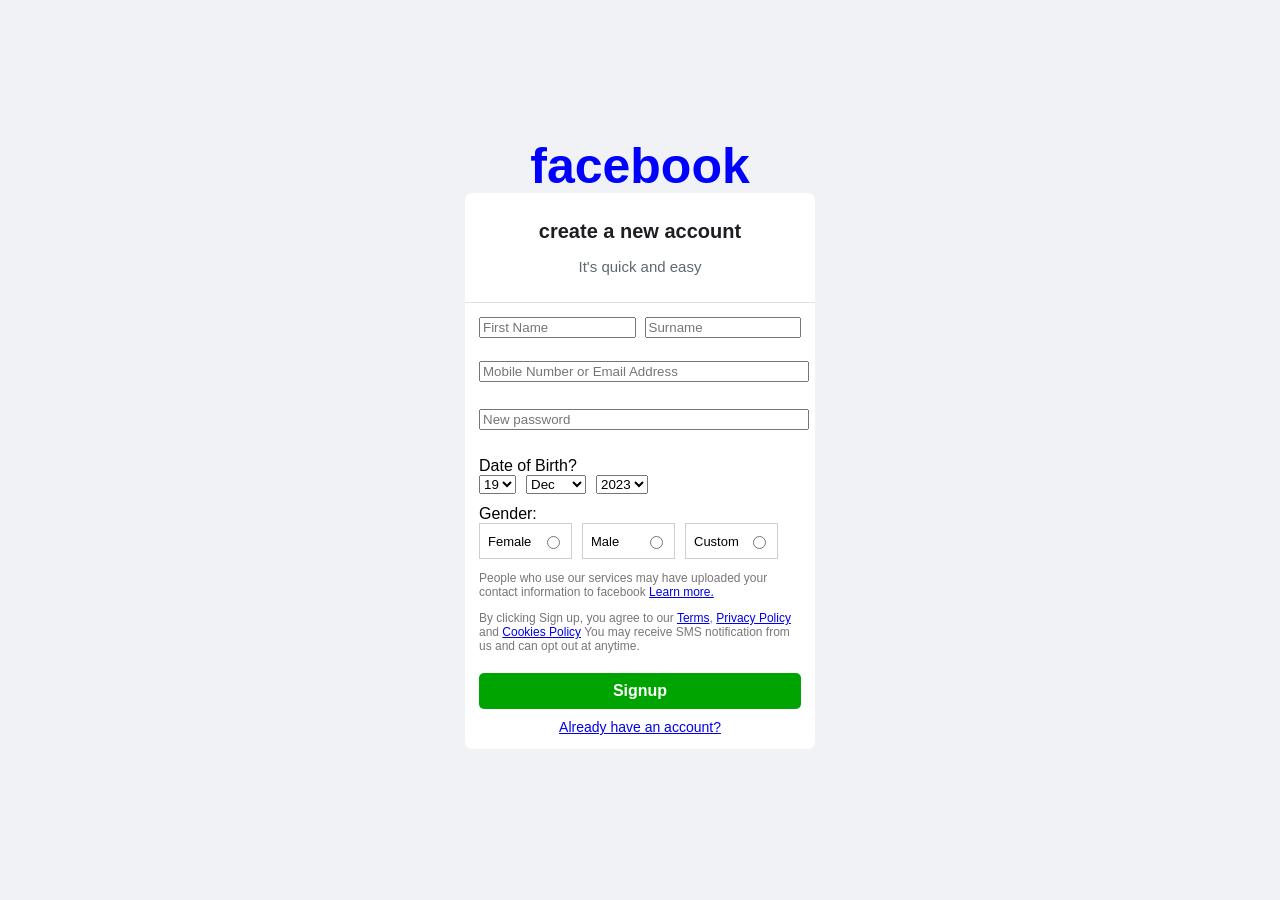
<file: index.html>
<!doctype html>
<html lang="en">
  <head>
    <meta charset="UTF-8" />
    <meta name="viewport" content="width=device-width, initial-scale=1.0" />
    <title>Create new account</title>
    <link rel="stylesheet" href="style.css" />
  </head>
  <body>
    <div class="container">
      <h1>facebook</h1>
      <br />
      <div class="signup-box">
        <div class="header">
          <h2>create a new account</h2>
          <p>It's quick and easy</p>
        </div>
        <form>
          <div class="name-row">
            <input type="text" placeholder="First Name" />
            <input type="text" placeholder="Surname" />
          </div>
          <br />
          <input
            type="text"
            placeholder="Mobile Number or Email Address"
            class="full-input"
          /><br /><br />
          <input
            type="password"
            placeholder="New password"
            class="full-input"
          /><br /><br />
          <label>Date of Birth?</label>
          <div class="select-row">
            <select>
              <option>19</option>
              <option>18</option>
              <option>20</option>
              <option>21</option>
            </select>
            <select>
              <option>Dec</option>
              <option>Jan</option>
              <option>Feb</option>
              <option>March</option>
            </select>
            <select>
              <option>2023</option>
              <option>2024</option>
              <option>2025</option>
              <option>2026</option>
            </select>
          </div>
          <label>Gender:</label>
          <div class="gender-row">
            <label class="gender-option"
              >Female
              <input type="radio" name="gender" />
            </label>
            <label class="gender-option"
              >Male
              <input type="radio" name="gender" />
            </label>
            <label class="gender-option"
              >Custom
              <input type="radio" name="gender" />
            </label>
          </div>
          <p class="info">
            People who use our services may have uploaded your contact
            information to facebook
            <a href="#">Learn more.</a>
          </p>
          <p class="terms">
            By clicking Sign up, you agree to our <a href="#">Terms</a>,
            <a href="#">Privacy Policy</a> and
            <a href="#">Cookies Policy</a>
            You may receive SMS notification from us and can opt out at anytime.
          </p>
          <button type="submit">Signup</button>
          <a href="#" class="login-hyperlink"> Already have an account?</a>
        </form>
      </div>
    </div>
  </body>
</html>
</file>
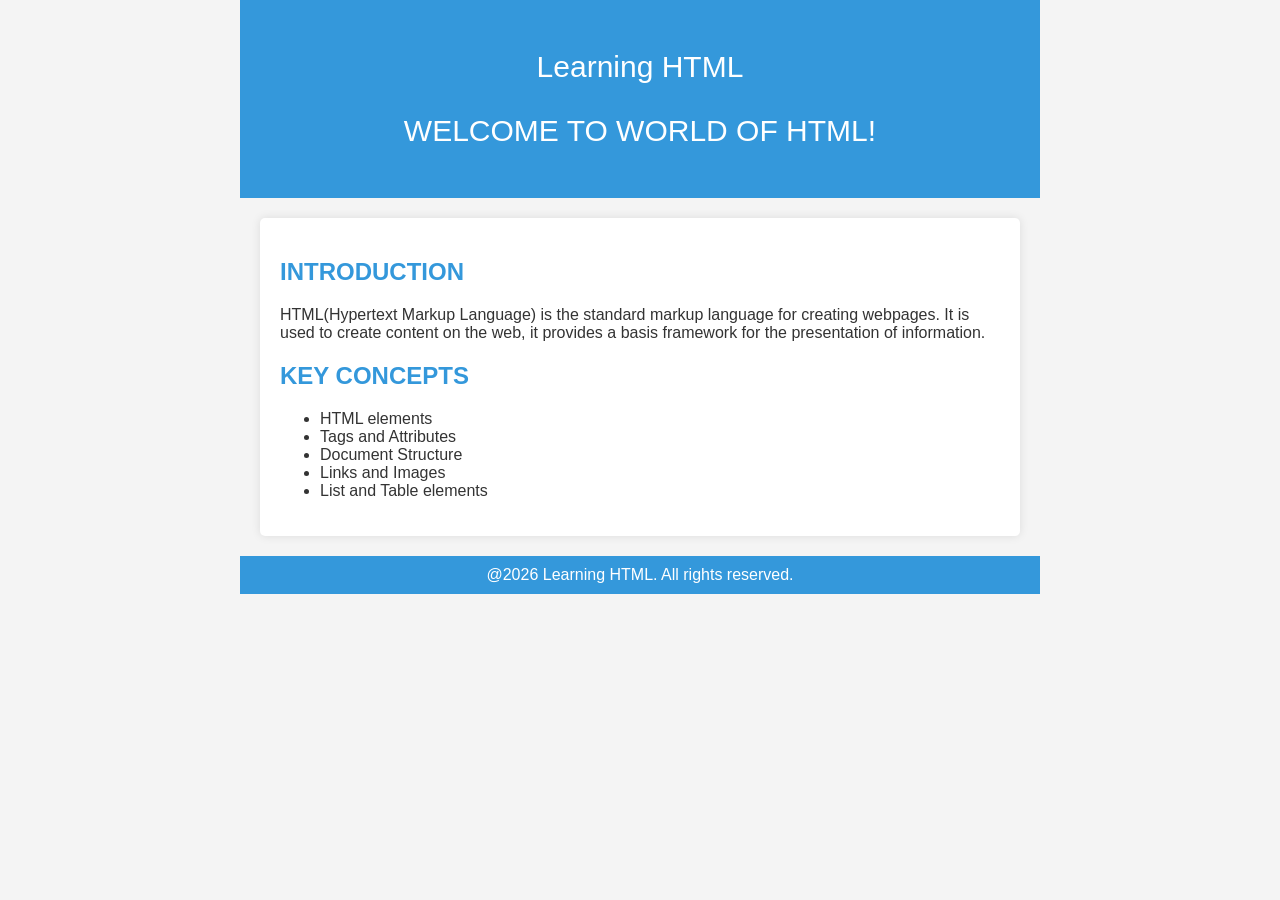
<file: LAB_4.html>
<!DOCTYPE html>
<html lang="en">
<head>
    <meta charset="UTF-8">
    <meta name="viewport" content="width=device-width, initial-scale=1.0">
    <title>LEARNING HTML Page</title>
    <style>
        body {
            font-family: Arial, Helvetica, sans-serif;
            margin: 0px;
            padding: 0px;
            background-color: #f4f4f4 ;
            color: #333;
        }

        header {
            background-color: #3498db;
            color: #fff;
            padding: 20px;
            text-align: center;
            font-size: 30px;
        }

        section {
            background-color: #fff;
            padding: 20px;
            margin: 20px;
            border-radius: 5px;
            box-shadow: 0 0 10px rgba(0, 0, 0, 0.1);
        }

        footer {
            background-color: #3498db;
            color: #fff;
            text-align: center;
            padding: 10px;
        }

        h1 {
            color: #3498db;
        }

        .container {
            max-width: 800px;
            margin: auto;
        }
    </style>
</head>
<body>
    <div id = "header" class = "container">
        <Header>
            <p>Learning HTML </p>
            <p>WELCOME TO WORLD OF HTML!</p>
        </Header>
    </div>
    <div id ="Main Content" class = "container">
        <section>
            <h1>INTRODUCTION</h1>
            <P>HTML(Hypertext Markup Language) is the standard markup language for creating webpages. It is used to create content on the web, it provides a basis framework for the presentation of information.</P>
            <h1> KEY CONCEPTS</h1>
            <ul>
                <li>HTML elements</li>
                <li>Tags and Attributes</li>
                <li>Document Structure</li>
                <li>Links and Images</li>
                <li>List and Table elements</li>
            </ul>
        </section>
    </div>
    <div id = "footer" class = "container">
        <footer>
            @2026 Learning HTML. All rights reserved.
        </footer>
    </div>
</body>
</html>
</file>
<file: style.css>
body{
    font-family: arial;
    background-color: #f0f2f5;
    display: flex;
    justify-content: center;
    align-items: center;
}

.container{
    align-items: center;
    padding-top: 55px;
    min-height: 100px;
    flex-direction: column;
}

/* ✅ FACEBOOK LOGO FIX */
h1{
    color: blue;
    font-size: 50px;
    font-weight: bold; /* fixed */
    margin-bottom: 20px;
    text-align: center;
    transform: translateY(40px); /* 👈 moves only facebook text down */
}

.signup-box{
    width:350px;
    background-color: white;
    border-radius: 7px;
}

.header{
    text-align: center;
    padding: 11px 15px 12px;
    border-bottom: 1px solid #dddfe2;
}

.header h2 {
    font-size: 20px;
    margin-bottom: 5px;
    color: #1c1e21;
}

.header p{
    font-size: 15px;
    color: #606770;
}

form{
    padding: 14px;
}

/* ✅ BUTTON FIX (center + proper look) */
button{
    display: block;
    width: 100%;
    height: 36px;
    margin-top: 20px;
    background-color: #00a400;
    color: white;
    border: none;
    font-size: 16px;
    font-weight: bold;
    border-radius: 5px;
    cursor: pointer;
}

.name-row{
    margin-bottom: 5px;
    gap: 9px;
    display: flex;
}

.name-row input{
    width:50%;
}

.full-input{
    width:100%;
    margin-bottom: 9px;
}

.gender-row{
    display: flex;
    gap: 10px;
    margin-bottom: 7px;
}

.gender-option{
    width: 75px;
    height: 20px;
    border: 1px solid #ccd0d5;
    padding: 7px 8px;
    font-size: 13px;
    display: flex;
    justify-content: space-between;
    align-items: center;
}

.gender-option input{
    margin-left: 5px;
}

.select-row{
    display: flex;
    gap: 10px;
    margin-bottom: 11px;
}

/* ✅ TEXT FIX */
.info{
    font-size: 12px;
    color: #777;
}

.terms{
    font-size: 12px;
    color: #777;
}

/* ✅ LOGIN LINK FIX */
.login-hyperlink{
    display: block;
    text-align: center;
    margin-top: 10px;
    font-size: 14px;
}
</file>
